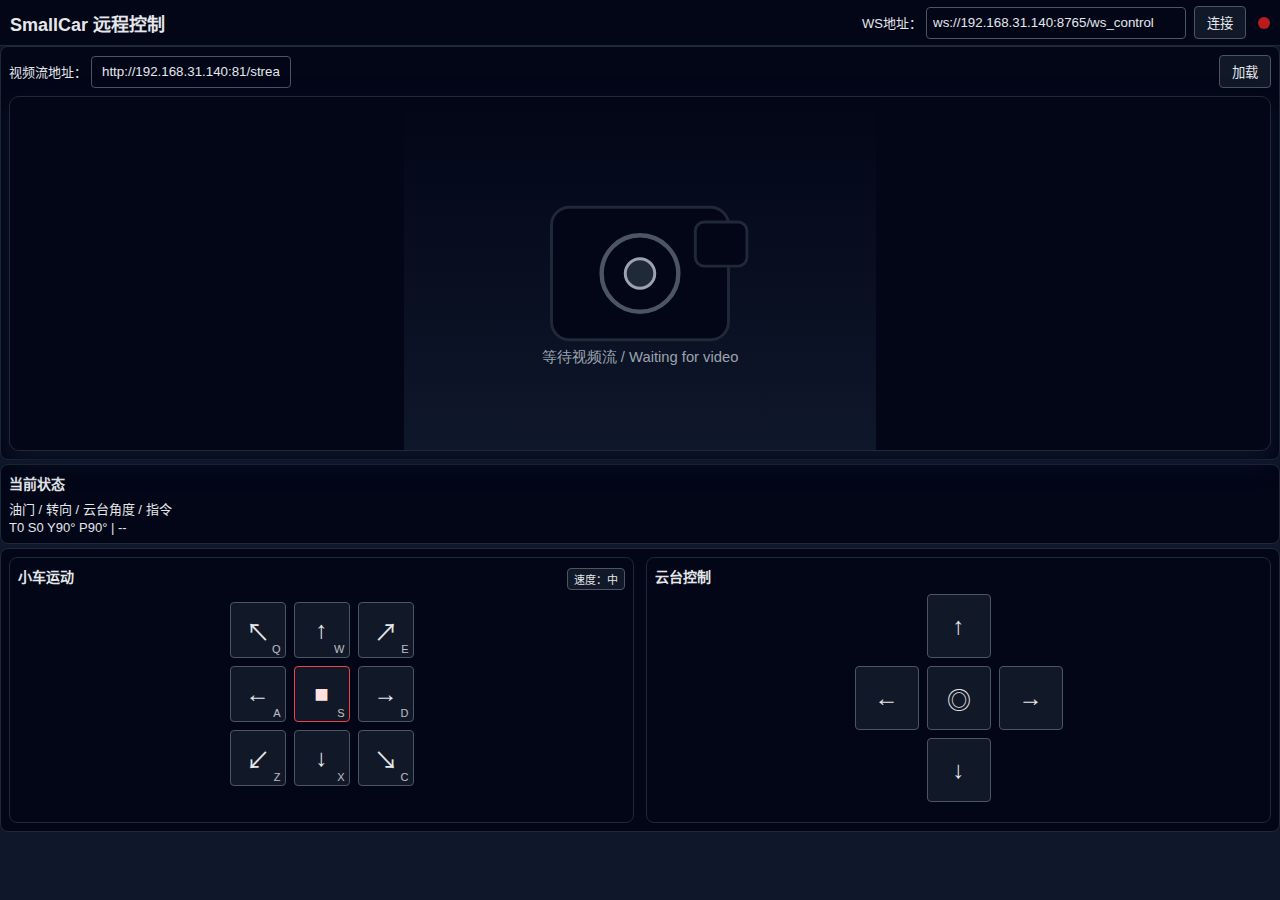
<file: web/index.html>
<!DOCTYPE html>
<html lang="zh-CN">
<head>
  <meta charset="UTF-8" />
  <title>SmallCar 远程控制面板</title>
  <meta name="viewport" content="width=device-width, initial-scale=1.0" />
  <link rel="stylesheet" href="style.css" />
</head>
<body>
  <header class="top-bar">
    <h1>SmallCar 远程控制</h1>
    <div class="top-right">
      <div class="ws-config">
        <label class="ws-label">
          <span>WS地址：</span>
          <input
            id="ws-url"
            class="top-pill-input"
            type="text"
            value="ws://192.168.31.140:8765/ws_control"
          />
        </label>
        <button id="ws-connect-btn">连接</button>
        <span id="ws-status" class="status status-disconnected">未连接</span>
      </div>
    </div>
  </header>

  <main class="layout">
    <section class="panel panel-video">
      <div class="video-header">
        <label class="video-url-label">
          视频流地址：
          <input
            id="video-url"
            class="top-pill-input"
            type="text"
            value="http://192.168.31.140:81/stream"
            placeholder="如 http://ESP32_IP:PORT/stream"
          />
        </label>
        <button id="video-load-btn">加载</button>
      </div>
      <div class="video-box">
        <img id="video-view" alt="视频预览" src="placeholder-video.svg" />
        <div class="video-overlay">
          <div class="overlay-panel overlay-drive">
            <div class="overlay-header">
              <div class="overlay-title">小车</div>
              <button id="ov-speed-gear" class="overlay-speed-btn">速：<span id="ov-speed-label">中</span></button>
            </div>
            <div class="overlay-dpad">
              <div class="overlay-row">
                <button id="ov-drive-nw" class="overlay-btn">↖</button>
                <button id="ov-drive-forward" class="overlay-btn">↑</button>
                <button id="ov-drive-ne" class="overlay-btn">↗</button>
              </div>
              <div class="overlay-row">
                <button id="ov-drive-left" class="overlay-btn">←</button>
                <button id="ov-drive-stop" class="overlay-btn">■</button>
                <button id="ov-drive-right" class="overlay-btn">→</button>
              </div>
              <div class="overlay-row">
                <button id="ov-drive-sw" class="overlay-btn">↙</button>
                <button id="ov-drive-backward" class="overlay-btn">↓</button>
                <button id="ov-drive-se" class="overlay-btn">↘</button>
              </div>
            </div>
          </div>
          <div class="overlay-panel overlay-gimbal">
            <div class="overlay-title">云台</div>
            <div class="overlay-dpad">
              <div class="overlay-row">
                <button id="ov-gimbal-up" class="overlay-btn">↑</button>
              </div>
              <div class="overlay-row">
                <button id="ov-gimbal-left" class="overlay-btn">←</button>
                <button id="ov-gimbal-center" class="overlay-btn">◎</button>
                <button id="ov-gimbal-right" class="overlay-btn">→</button>
              </div>
              <div class="overlay-row">
                <button id="ov-gimbal-down" class="overlay-btn">↓</button>
              </div>
            </div>
          </div>
          <div class="overlay-status-chip">
            T<span id="ov-status-throttle">0</span>
            S<span id="ov-status-steer">0</span>
            Y<span id="ov-status-yaw">90</span>°
            P<span id="ov-status-pitch">90</span>°
          </div>
        </div>
      </div>
    </section>

    <section class="panel panel-status">
      <h2>当前状态</h2>
      <div class="status-grid">
        <div class="status-item">
          <div class="status-label">油门 / 转向 / 云台角度 / 指令</div>
          <div class="status-value">
            T<span id="status-throttle">0</span>
            S<span id="status-steer">0</span>
            Y<span id="status-yaw">90</span>°
            P<span id="status-pitch">90</span>°
            |
            <span class="status-payload" id="last-payload">--</span>
          </div>
        </div>
      </div>
    </section>

    <section class="panel panel-controls">
      <div class="panel-controls-grid">
        <section class="panel panel-drive">
          <div class="panel-drive-header">
            <h2>小车运动</h2>
            <button id="btn-speed-gear" class="small-btn">速度：<span id="speed-gear-label">中</span></button>
          </div>

          <div class="direction-pad">
            <div class="direction-row">
              <button id="btn-drive-nw" class="direction-btn">
                <span class="dir-arrow">↖</span>
                <span class="dir-key">Q</span>
              </button>
              <button id="btn-forward" class="direction-btn">
                <span class="dir-arrow">↑</span>
                <span class="dir-key">W</span>
              </button>
              <button id="btn-drive-ne" class="direction-btn">
                <span class="dir-arrow">↗</span>
                <span class="dir-key">E</span>
              </button>
            </div>
            <div class="direction-row">
              <button id="btn-left" class="direction-btn">
                <span class="dir-arrow">←</span>
                <span class="dir-key">A</span>
              </button>
              <button id="btn-stop" class="direction-btn danger">
                <span class="dir-arrow">■</span>
                <span class="dir-key">S</span>
              </button>
              <button id="btn-right" class="direction-btn">
                <span class="dir-arrow">→</span>
                <span class="dir-key">D</span>
              </button>
            </div>
            <div class="direction-row">
              <button id="btn-drive-sw" class="direction-btn">
                <span class="dir-arrow">↙</span>
                <span class="dir-key">Z</span>
              </button>
              <button id="btn-backward" class="direction-btn">
                <span class="dir-arrow">↓</span>
                <span class="dir-key">X</span>
              </button>
              <button id="btn-drive-se" class="direction-btn">
                <span class="dir-arrow">↘</span>
                <span class="dir-key">C</span>
              </button>
            </div>
          </div>

          <div class="field field-slider">
            <label for="throttle">油门（前进/后退）：<span id="throttle-value">0</span></label>
            <input id="throttle" type="range" min="-100" max="100" value="0" />
            <div class="hint">负数：后退，正数：前进；范围 -100..100。</div>
          </div>

          <div class="field field-slider">
            <label for="steer">转向（左/右）：<span id="steer-value">0</span></label>
            <input id="steer" type="range" min="-100" max="100" value="0" />
            <div class="hint">负数：向左；正数：向右；范围 -100..100。</div>
          </div>
        </section>

        <section class="panel panel-gimbal">
          <h2>云台控制</h2>

          <div class="gimbal-pad">
            <div class="direction-row">
              <button id="btn-gimbal-up" class="direction-btn">↑</button>
            </div>
            <div class="direction-row">
              <button id="btn-gimbal-left" class="direction-btn">←</button>
              <button id="btn-center-gimbal" class="direction-btn">◎</button>
              <button id="btn-gimbal-right" class="direction-btn">→</button>
            </div>
            <div class="direction-row">
              <button id="btn-gimbal-down" class="direction-btn">↓</button>
            </div>
          </div>

          <div class="field field-slider">
            <label for="yaw">水平角 Yaw：<span id="yaw-value">90</span>°</label>
            <input id="yaw" type="range" min="15" max="165" value="90" />
          </div>

          <div class="field field-slider">
            <label for="pitch">俯仰角 Pitch：<span id="pitch-value">90</span>°</label>
            <input id="pitch" type="range" min="15" max="150" value="90" />
          </div>
        </section>
      </div>
    </section>

  </main>

  <script src="main.js"></script>
</body>
</html>
</file>
<file: web/style.css>
* {
  box-sizing: border-box;
}

body {
  margin: 0;
  font-family: -apple-system, BlinkMacSystemFont, "Segoe UI", Roboto, Helvetica,
    Arial, sans-serif;
  background: #0f172a;
  color: #e5e7eb;
  font-size: 14px; /* 全局基础字号 */
  -webkit-user-select: none;
  user-select: none;
  -webkit-touch-callout: none;
}

input,
textarea {
  -webkit-user-select: text;
  user-select: text;
  -webkit-touch-callout: default;
}

.top-bar {
  display: flex;
  flex-wrap: nowrap;
  align-items: center;
  justify-content: space-between;
  padding: 12px 16px;
  background: #020617;
  border-bottom: 1px solid #1f2937;
}

.top-right {
  display: flex;
  flex-wrap: wrap;
  align-items: center;
  gap: 12px;
}

@media (max-width: 480px) {
  .top-bar {
    flex-wrap: nowrap;
  }

  .top-bar h1 {
    font-size: 16px;
  }

  .top-right {
    flex-wrap: nowrap;
    gap: 8px;
  }
}

.battery-indicator {
  display: inline-flex;
  align-items: center;
  gap: 4px;
  font-size: 12px;
  color: #e5e7eb;
}

.battery-indicator span {
  white-space: nowrap;
}

.battery-icon {
  position: relative;
  display: inline-block;
  width: 18px;
  height: 10px;
  box-sizing: border-box;
  border-radius: 2px;
  border: 2px solid currentColor;
  /* 通过 CSS 变量控制电量填充宽度，0%..100% */
  --battery-fill: 0%;
}

.battery-icon::after {
  content: "";
  position: absolute;
  left: 2px;
  top: 2px;
  bottom: 2px;
  width: var(--battery-fill);
  background: currentColor;
  border-radius: 1px;
  transition: width 0.2s ease-out;
}

.battery-icon::before {
  content: "";
  position: absolute;
  top: 2px;
  right: -4px;
  width: 3px;
  height: 4px;
  border-radius: 1px;
  background: currentColor;
}

.battery-icon--unknown {
  color: #6b7280;
}

.battery-icon--ok {
  color: #22c55e;
}

.battery-icon--low {
  color: #f97316;
}

.battery-icon--error {
  color: #b91c1c;
}

.top-bar h1 {
  display: flex;
  align-items: center;
  gap: 6px;
  font-size: 18px;
  margin: 0 8px 0 0;
}

.logo-icon {
  width: 20px;
  height: 20px;
  flex-shrink: 0;
}

.ws-config {
  display: flex;
  flex-wrap: wrap;
  align-items: center;
  gap: 8px;
  font-size: 13px;
}

.ws-config label {
  display: flex;
  align-items: center;
  gap: 4px;
}

.ws-config label span {
  white-space: nowrap;
}

.ws-config input[type="text"] {
  min-width: 260px;
  padding: 4px 6px;
  border-radius: 4px;
  border: 1px solid #4b5563;
  background: #020617;
  color: #e5e7eb;
}

.send-config {
  display: flex;
  align-items: center;
  gap: 8px;
  font-size: 13px; /* 与 ws-config 统一为次级字号 */
  justify-content: center;
}

.send-config input[type="range"] {
  max-width: 160px;
  display: none;
}

.send-label {
  white-space: nowrap;
}

.interval-box {
  display: inline-flex;
  align-items: center;
  justify-content: center;
  min-width: 70px;
  padding: 2px 10px;
  border-radius: 999px;
  border: 1px solid #4b5563;
  background: #020617;
}

.top-pill {
  display: inline-flex;
  align-items: center;
  justify-content: center;
  min-width: 90px;
  height: 32px;
  padding: 0 10px;
  border-radius: 999px;
}

.top-pill-input {
  height: 32px;
  padding: 0 10px;
  border-radius: 4px;
  border: 1px solid #4b5563;
  background: #020617;
  color: #e5e7eb;
}

.interval-btn {
  position: relative;
  width: 32px;
  height: 28px;
  padding: 0;
  display: flex;
  align-items: center;
  justify-content: center;
}

.interval-btn .btn-main {
  font-size: 16px;
}

.interval-btn .btn-key {
  position: absolute;
  right: 3px;
  bottom: 1px;
  font-size: 10px;
  opacity: 0.8;
}

.send-interval-display {
  font-size: 12px;
  white-space: nowrap;
}

button {
  padding: 6px 12px;
  border-radius: 4px;
  border: 1px solid #4b5563;
  background: #111827;
  color: #e5e7eb;
  cursor: pointer;
  -webkit-user-select: none;
  user-select: none;
  -webkit-touch-callout: none;
  touch-action: manipulation;
}

button.active {
  box-shadow: 0 0 0 2px #fbbf24;
  background: #1f2937;
}

button:hover {
  background: #1f2937;
}

button.danger {
  border-color: #ef4444;
  color: #fee2e2;
}

button.danger:hover {
  background: #991b1b;
}

.status {
  display: inline-block;
  width: 12px;
  height: 12px;
  border-radius: 999px;
  margin-left: 4px;
  font-size: 0; /* 隐藏文字，只显示灯 */
}

.status-disconnected {
  background: #b91c1c; /* 红灯：未连接 */
}

.status-connected {
  background: #15803d; /* 绿灯：已连接 */
}

.status-error {
  background: #b91c1c;
}

.layout {
  display: grid;
  grid-template-columns: repeat(auto-fit, minmax(260px, 1fr));
  gap: 12px;
  padding: 0;
}

.panel {
  background: #020617;
  border-radius: 8px;
  border: 1px solid #1f2937;
  padding: 12px;
}

.panel-video {
  grid-column: 1 / -1; /* 顶部视频预览横跨整行 */
}

.panel-controls {
  grid-column: 1 / -1; /* 控制大框同样横跨整行 */
}

.panel-controls-grid {
  display: grid;
  grid-template-columns: repeat(2, minmax(0, 1fr));
  gap: 12px;
}

.panel-status {
  grid-column: 1 / -1;
  padding: 8px 10px;
  margin-top: -4px;
  margin-bottom: -4px;
}

.status-grid {
  display: grid;
  grid-template-columns: minmax(0, 1fr) auto;
  align-items: center;
  gap: 4px 8px;
  font-size: 13px;
}

.status-item {
  display: flex;
  flex-direction: column;
  gap: 2px;
}

.status-value {
  font-family: inherit;
  font-size: 13px;
}

.status-thumb {
  position: relative;
  justify-self: end;
}

.status-thumb img {
  display: block;
  width: 64px;
  max-width: 20vw;
  height: auto;
  border-radius: 4px;
  border: 1px solid #1f2937;
  object-fit: cover;
}

.status-thumb .snapshot-upload-icon {
  position: absolute;
  right: 2px;
  top: 5px;
  transform: none;
}

.snapshot-modal {
  position: fixed;
  inset: 0;
  display: none;
  align-items: center;
  justify-content: center;
  background: rgba(15, 23, 42, 0.8);
  z-index: 50;
}

.snapshot-modal.visible {
  display: flex;
}

.snapshot-modal img {
  max-width: min(90vw, 640px);
  max-height: 90vh;
  border-radius: 8px;
  border: 1px solid #1f2937;
  box-shadow: 0 10px 40px rgba(0, 0, 0, 0.8);
}

.snapshot-modal video {
  max-width: min(90vw, 640px);
  max-height: 90vh;
  border-radius: 8px;
  border: 1px solid #1f2937;
  box-shadow: 0 10px 40px rgba(0, 0, 0, 0.8);
  background: #000;
}

.snapshot-modal-content {
  position: relative;
  display: flex;
  flex-direction: column;
  align-items: center;
  gap: 8px;
}

.cam-advanced-modal-content {
  align-items: stretch;
  max-width: min(90vw, 420px);
  width: 100%;
}

.cam-advanced-modal-content .panel-advanced {
  width: 100%;
  max-height: 80vh;
  overflow-y: auto;
}

.snapshot-modal-close {
  position: absolute;
  top: -8px;
  right: -8px;
  width: 24px;
  height: 24px;
  padding: 0;
  border-radius: 999px;
  border: 1px solid #4b5563;
  background: rgba(15, 23, 42, 0.9);
  color: #e5e7eb;
  font-size: 14px;
  line-height: 1;
  display: flex;
  align-items: center;
  justify-content: center;
  z-index: 60; /* 保证关闭按钮始终在弹窗内容之上，点击区域在最上层 */
}

.snapshot-modal-hint {
  font-size: 12px;
  color: #d1d5db;
  text-align: center;
}

.panel-status-header {
  display: flex;
  align-items: center;
  justify-content: space-between;
  gap: 8px;
  margin: 0 0 4px;
}

.panel-status h2 {
  font-size: 14px;
  margin: 0;
}

.panel-status-title-row {
  display: flex;
  align-items: center;
  gap: 8px;
}

.status-fw-build {
  font-size: 12px;
  color: #9ca3af;
  white-space: nowrap;
}

.gimbal-status-line {
  display: flex;
  flex-wrap: wrap;
  gap: 6px;
  margin-bottom: 6px;
  font-size: 12px;
  color: #9ca3af;
}

.overlay-status-chip {
  position: absolute;
  right: 16px;
  top: 10px;
  display: inline-flex;
  align-items: center;
  flex-wrap: wrap;
  gap: 6px;
  padding: 3px 8px;
  border-radius: 999px;
  background: rgba(15, 23, 42, 0.9);
  border: 1px solid #4b5563;
  font-size: 12px;
  pointer-events: none;
}

.panel-video .video-header {
  display: flex;
  flex-wrap: wrap;
  align-items: center;
  justify-content: space-between;
  gap: 8px;
  margin-bottom: 8px;
}

.video-url-label {
  display: flex;
  align-items: center;
  gap: 4px;
  font-size: 13px;
}

.video-url-label input[type="text"] {
  min-width: 200px;
}

.panel h2 {
  font-size: 16px;
  margin: 0 0 8px;
}

.panel-drive-header {
  display: flex;
  align-items: center;
  justify-content: space-between;
  margin-bottom: 8px;
}

.field {
  margin-bottom: 10px;
}

.cam-advanced-apply-row {
  display: flex;
  align-items: center;
  justify-content: space-between;
  gap: 8px;
}

.cam-advanced-apply-status {
  font-size: 12px;
  color: #9ca3af;
}

.cam-advanced-apply-status--applying {
  color: #f97316;
}

.cam-advanced-apply-status--applied {
  color: #22c55e;
}

.cam-advanced-apply-row .btn-icon.apply-icon {
  display: none;
}

.field .small-btn {
  margin-top: 4px;
}

.field .small-btn + .small-btn {
  margin-left: 4px;
}

.ota-remote-row {
  display: flex;
  flex-wrap: wrap;
  align-items: center;
  gap: 6px;
  margin-top: 6px;
}

#ota-fw-type {
  min-width: 160px;
}

.field label {
  display: block;
  font-size: 13px;
  margin-bottom: 4px;
}

.field input[type="range"] {
  width: 100%;
}

.hint {
  font-size: 12px; /* 说明文字：再小一级 */
  color: #9ca3af;
}

.buttons-row {
  display: flex;
  flex-wrap: wrap;
  gap: 8px;
}

.toggle {
  display: flex;
  align-items: center;
  gap: 6px;
  font-size: 13px;
  margin-bottom: 8px;
}

.field-toggle-group {
  display: flex;
  flex-wrap: wrap;
  gap: 6px 12px;
}

.field-toggle-group .toggle {
  margin-bottom: 0;
}

.payload-view {
  background: #020617;
  border-radius: 4px;
  border: 1px solid #1f2937;
  padding: 8px;
  min-height: 40px;
  font-size: 12px;
  white-space: pre-wrap;
}

.panel-video .video-box {
  position: relative;
  width: 100%;
  padding-top: 56.25%; /* 16:9 比例占位 */
  border-radius: 10px;
  background: #020617;
  box-shadow: 0 0 0 0 rgba(248, 113, 113, 0.0), 0 10px 25px rgba(15, 23, 42, 0.9);
  border: 1px solid #1f2937;
  overflow: hidden;
}

.video-record-timer {
  position: absolute;
  left: 12px;
  bottom: 10px;
  padding: 2px 8px;
  border-radius: 999px;
  background: rgba(15, 23, 42, 0.9);
  border: 1px solid rgba(248, 113, 113, 0.9);
  color: #fecaca;
  font-size: 12px;
  line-height: 1.2;
  display: none;
  align-items: center;
  gap: 4px;
}

.video-record-timer.visible {
  display: inline-flex;
}

.video-record-timer::before {
  content: "";
  width: 6px;
  height: 6px;
  border-radius: 50%;
  background: #ef4444;
}

.panel-video .video-box.recording {
  animation: video-recording-flash 1s ease-in-out infinite;
}

@keyframes video-recording-flash {
  0%,
  100% {
    box-shadow:
      0 0 0 0 rgba(248, 113, 113, 0.0),
      0 10px 25px rgba(15, 23, 42, 0.9);
  }
  50% {
    box-shadow:
      0 0 0 3px rgba(248, 113, 113, 0.7),
      0 10px 25px rgba(15, 23, 42, 0.9);
  }
}

.panel-video .video-box img,
.panel-video .video-box video {
  position: absolute;
  top: 0;
  left: 0;
  width: 100%;
  height: 100%;
  object-fit: contain;
}

.video-play-overlay {
  position: absolute;
  inset: 0;
  display: flex;
  align-items: center;
  justify-content: center;
  z-index: 4;
}

.video-play-overlay.hidden {
  display: none;
}

.video-play-btn {
  width: 68px;
  height: 68px;
  border-radius: 50%;
  border: 2px solid #e5e7eb;
  background: rgba(15, 23, 42, 0.7);
  display: flex;
  align-items: center;
  justify-content: center;
}

.video-play-btn::before {
  content: "";
  display: block;
  margin-left: 3px;
  width: 0;
  height: 0;
  border-top: 12px solid transparent;
  border-bottom: 12px solid transparent;
  border-left: 18px solid #e5e7eb;
}

.video-tools {
  position: absolute;
  top: 8px;
  right: 10px;
  display: flex;
  gap: 6px;
  padding: 4px 6px;
  border-radius: 999px;
  background: rgba(15, 23, 42, 0.6);
  z-index: 5;
}

.video-play-controls {
  position: absolute;
  left: 10px;
  bottom: 12px;
  display: none;
  align-items: center;
  justify-content: center;
  padding: 4px 8px;
  border-radius: 999px;
  background: rgba(15, 23, 42, 0.7);
  z-index: 5;
}

.video-play-controls.visible {
  display: flex;
}

.video-play-toggle-btn {
  width: 26px;
  height: 26px;
  padding: 0;
  border-radius: 50%;
  border: 1px solid #4b5563;
  background: transparent;
  display: flex;
  align-items: center;
  justify-content: center;
}

.video-play-toggle-btn::before {
  content: "";
  display: block;
  width: 0;
  height: 0;
  border-top: 7px solid transparent;
  border-bottom: 7px solid transparent;
  border-left: 11px solid #e5e7eb;
}

.video-play-toggle-btn.playing::before {
  content: "";
  width: 9px;
  height: 9px;
  border-left: 3px solid #e5e7eb;
  border-right: 3px solid #e5e7eb;
  border-top: 0;
  border-bottom: 0;
}

.video-light-slider {
  position: absolute;
  top: 52%;
  right: 14px;
  transform: translateY(-50%) rotate(-90deg);
  transform-origin: right center;
  display: none;
  z-index: 4;
}

.video-light-slider.visible {
  display: block;
}

.video-light-slider input[type="range"] {
  width: 100px;
  appearance: none;
  -webkit-appearance: none;
  background: transparent;
}

.video-light-slider input[type="range"]::-webkit-slider-runnable-track {
  height: 6px;
  border-radius: 999px;
  background: rgba(250, 204, 21, 0.35); /* 半透明浅黄色 */
}

.video-light-slider input[type="range"]::-webkit-slider-thumb {
  -webkit-appearance: none;
  width: 14px;
  height: 14px;
  border-radius: 50%;
  background: #facc15;
  border: 1px solid #0b1120;
  margin-top: -5px;
}

.video-light-slider input[type="range"]::-moz-range-track {
  height: 6px;
  border-radius: 999px;
  background: rgba(250, 204, 21, 0.35);
}

.video-light-slider input[type="range"]::-moz-range-progress {
  height: 6px;
  border-radius: 999px;
  background: rgba(250, 204, 21, 0.55);
}

.video-light-slider input[type="range"]::-moz-range-thumb {
  width: 14px;
  height: 14px;
  border-radius: 50%;
  background: #facc15;
  border: 1px solid #0b1120;
}

.video-tool-btn {
  width: 32px;
  height: 32px;
  padding: 0;
  border-radius: 999px;
  border: 1px solid #4b5563;
  background: rgba(15, 23, 42, 0.9);
  font-size: 16px;
  display: flex;
  align-items: center;
  justify-content: center;
}

.video-tool-icon {
  position: relative;
  display: block;
  width: 18px;
  height: 18px;
}

.camera-icon::before {
  content: "";
  position: absolute;
  inset: 3px 2px 3px 2px;
  border-radius: 4px;
  border: 2px solid #e5e7eb;
}

.camera-icon::after {
  content: "";
  position: absolute;
  top: 50%;
  left: 50%;
  width: 6px;
  height: 6px;
  border-radius: 50%;
  border: 2px solid #e5e7eb;
  transform: translate(-50%, -50%);
}

.light-icon::before,
.light-icon::after {
  content: "";
  position: absolute;
  box-sizing: border-box;
}

/* 小太阳图标：中间圆形太阳 + 四个短光芒 */
.light-icon::before {
  top: 50%;
  left: 50%;
  width: 8px;
  height: 8px;
  border-radius: 50%;
  border: 2px solid #e5e7eb;
  transform: translate(-50%, -50%);
}

.light-icon::after {
  top: 50%;
  left: 50%;
  width: 12px;
  height: 12px;
  border-radius: 50%;
  border: 2px solid transparent;
  box-sizing: border-box;
  /* 八个方向的光芒：上/下/左/右 + 四个对角线 */
  box-shadow:
    0 -7px 0 -5px #e5e7eb,
    0 7px 0 -5px #e5e7eb,
    -7px 0 0 -5px #e5e7eb,
    7px 0 0 -5px #e5e7eb,
    -5px -5px 0 -5px #e5e7eb,
    5px -5px 0 -5px #e5e7eb,
    -5px 5px 0 -5px #e5e7eb,
    5px 5px 0 -5px #e5e7eb;
  transform: translate(-50%, -50%);
}

.settings-icon::after {
  content: "";
  position: absolute;
  top: 50%;
  left: 50%;
  width: 8px;
  height: 2px;
  background: #e5e7eb;
  box-shadow: 0 -4px 0 0 #e5e7eb, 0 4px 0 0 #e5e7eb;
  transform: translate(-50%, -50%);
}

.record-icon::before,
.record-icon::after {
  content: "";
  position: absolute;
  box-sizing: border-box;
}

/* 录制按钮：外框与拍照图标矩形统一，只保留中间红点做区分 */
.record-icon::before {
  inset: 3px 2px 3px 2px;
  border-radius: 4px;
  border: 2px solid #e5e7eb;
}

.record-icon::after {
  top: 50%;
  left: 50%;
  width: 6px;
  height: 6px;
  border-radius: 50%;
  background: #ef4444;
  transform: translate(-50%, -50%);
}

/* 录像进行中：中间红点变成小方块 */
.video-tool-btn.recording .record-icon::after {
  width: 6px;
  height: 6px;
  border-radius: 2px;
}

.snapshot-upload-icon {
  display: inline-block;
  position: relative;
  width: 18px;
  height: 12px;
}

.snapshot-upload-icon::before,
.snapshot-upload-icon::after {
  content: "";
  position: absolute;
  box-sizing: border-box;
}

/* 云朵主体 */
.snapshot-upload-icon::before {
  left: 1px;
  right: 1px;
  bottom: 2px;
  height: 8px;
  border-radius: 6px;
  border: 2px solid currentColor;
  border-top-width: 0;
}

/* 云朵上方的圆弧 */
.snapshot-upload-icon::after {
  left: 3px;
  right: 3px;
  bottom: 6px;
  height: 8px;
  border-radius: 50%;
  border: 2px solid currentColor;
  border-bottom-color: transparent;
}

.snapshot-upload-icon--idle {
  color: #6b7280; /* 灰色：尚未上传 */
}

.snapshot-upload-icon--uploading {
  color: #60a5fa; /* 蓝色：上传中 */
}

.snapshot-upload-icon--ok {
  color: #22c55e; /* 绿色：上传成功 */
}

.snapshot-upload-icon--error {
  color: #f97316; /* 橙色：上传失败 */
}

.snapshot-health-icon {
  display: inline-block;
  position: relative;
  width: 16px;
  height: 12px;
  margin-left: 0;
  box-sizing: border-box;
  border-radius: 2px;
  border: 2px solid currentColor; /* 相框 */
}

.snapshot-health-icon::before,
.snapshot-health-icon::after {
  content: "";
  position: absolute;
  box-sizing: border-box;
}

/* 左侧大山峰（向上三角形，底边水平） */
.snapshot-health-icon::before {
  bottom: 1px;
  left: 2px;
  width: 0;
  height: 0;
  border-left: 4px solid transparent;
  border-right: 4px solid transparent;
  border-bottom: 7px solid currentColor;
}

/* 右侧小山峰（次级山峰） */
.snapshot-health-icon::after {
  bottom: 1px;
  left: 8px;
  width: 0;
  height: 0;
  border-left: 3px solid transparent;
  border-right: 3px solid transparent;
  border-bottom: 5px solid currentColor;
}

.snapshot-health-icon--unknown {
  color: #6b7280; /* 灰色：未知/未检测 */
}

.snapshot-health-icon--ok {
  color: #22c55e; /* 绿色：服务正常 */
}

.snapshot-health-icon--error {
  color: #f97316; /* 橙色：异常/不可用 */
}

.status-service-icons {
  display: inline-flex;
  align-items: center;
  gap: 6px;
  margin-right: 6px;
}

.status-service-label {
  font-size: 12px;
  color: #9ca3af;
}

.video-health-icon {
  display: inline-block;
  position: relative;
  width: 16px;
  height: 12px;
  margin-left: 0;
  box-sizing: border-box;
  border-radius: 2px;
  border: 2px solid currentColor;
}

.video-health-icon::before,
.video-health-icon::after {
  content: "";
  position: absolute;
  box-sizing: border-box;
}

/* 播放器边框 */
.video-health-icon::before {
  inset: 0;
}

/* 播放三角形 */
.video-health-icon::after {
  top: 0px;
  left: 4px;
  width: 0;
  height: 0;
  border-top: 4px solid transparent;
  border-bottom: 4px solid transparent;
  border-left: 6px solid currentColor;
}

.video-health-icon--unknown {
  color: #6b7280; /* 灰色：未知/未检测 */
}

.video-health-icon--ok {
  color: #22c55e; /* 绿色：服务正常 */
}

.video-health-icon--error {
  color: #f97316; /* 橙色：异常/不可用 */
}

.video-overlay {
  position: absolute;
  inset: 0;
  display: none; /* 默认在普通布局下不显示也不响应事件 */
  align-items: center;
  justify-content: space-between;
  padding: 10px;
  opacity: 0;
  pointer-events: none;
}

.overlay-panel {
  background: rgba(15, 23, 42, 0.6);
  border-radius: 8px;
  padding: 8px;
  display: flex;
  flex-direction: column;
  align-items: center;
  gap: 4px;
  min-width: 110px;
}

.overlay-title {
  font-size: 11px;
  color: #e5e7eb;
}

.overlay-header {
  display: flex;
  align-items: center;
  justify-content: space-between;
  width: 100%;
  gap: 4px;
}

.overlay-speed-btn {
  padding: 0 4px;
  font-size: 10px;
  border-radius: 4px;
}

.overlay-dpad {
  display: flex;
  flex-direction: column;
  gap: 2px;
}

.overlay-row {
  display: flex;
  justify-content: center;
  gap: 4px;
}

.overlay-btn {
  width: 40px;
  height: 40px;
  border-radius: 4px;
  border: 1px solid #4b5563;
  background: rgba(15, 23, 42, 0.9);
  color: #e5e7eb;
  font-size: 18px;
  display: flex;
  align-items: center;
  justify-content: center;
  padding: 0;
  pointer-events: auto;
}

.joystick-wrapper {
  display: flex;
  flex-direction: column;
  align-items: center;
  margin-bottom: 10px;
}

.joystick {
  position: relative;
  width: 140px;
  height: 140px;
  border-radius: 50%;
  border: 2px solid #4b5563;
  background: #020617;
  touch-action: none; /* 避免触摸时滚动页面 */
}

.joystick-stick {
  position: absolute;
  width: 48px;
  height: 48px;
  border-radius: 50%;
  background: #4b5563;
  border: 2px solid #9ca3af;
}

.joystick-car {
  background-image: linear-gradient(to bottom, #4b5563, #9ca3af);
}

.joystick-gimbal {
  background-image: linear-gradient(to bottom, #9ca3af, #4b5563);
}

.gamepad {
  display: flex;
  flex-direction: column;
  align-items: center;
  margin-bottom: 10px;
}

.gamepad-row {
  display: flex;
  gap: 8px;
  margin: 2px 0;
}

.gamepad-btn {
  width: 56px;
  height: 56px;
  font-size: 22px;
}

.direction-pad,
.gimbal-pad {
  display: flex;
  flex-direction: column;
  align-items: center;
  gap: 4px;
  margin-bottom: 10px;
}

.direction-row {
  display: flex;
  gap: 8px;
  margin: 2px 0;
}

.direction-btn {
  position: relative;
  width: 56px;
  height: 56px;
  font-size: 22px;
  display: flex;
  align-items: center;
  justify-content: center;
}

.direction-btn.small {
  width: 40px;
  height: 40px;
  font-size: 18px;
}

/* 云台按钮整体稍大且对称 */
.panel-gimbal .direction-btn {
  width: 64px;
  height: 64px;
  font-size: 24px;
}

.dir-arrow {
  font-size: 24px;
}

.dir-key {
  position: absolute;
  right: 4px;
  bottom: 2px;
  font-size: 11px;
  opacity: 0.8;
}

.field-slider {
  display: none;
}

.panel-advanced .field-slider {
  display: block;
}

.panel-center {
  display: flex;
  flex-direction: column;
  gap: 6px;
}

.center-controls {
  display: flex;
  flex-wrap: wrap;
  align-items: center;
  justify-content: center;
  gap: 8px;
}

.center-field {
  display: flex;
  flex-direction: column;
  gap: 2px;
  font-size: 12px;
}

.center-field input[type="range"] {
  max-width: 180px;
}

.small-btn {
  padding: 2px 6px;
  font-size: 11px;
}

.btn-icon {
  display: inline-block;
  position: relative;
  width: 14px;
  height: 14px;
  margin-right: 4px;
  vertical-align: -1px;
}

.apply-icon::before {
  content: "";
  position: absolute;
  inset: 2px;
  border-radius: 3px;
  border: 1px solid #e5e7eb;
}

.apply-icon::after {
  content: "";
  position: absolute;
  left: 4px;
  bottom: 3px;
  width: 6px;
  height: 3px;
  border-left: 2px solid #22c55e;
  border-bottom: 2px solid #22c55e;
  transform: rotate(-45deg);
}

.footer {
  padding: 10px 16px 16px;
  font-size: 12px;
  color: #9ca3af;
}

.footer code {
  background: #111827;
  padding: 2px 4px;
  border-radius: 3px;
}

/* 响应式适配：手机竖屏和横屏 */

/* 竖屏 / 中小屏：视频在上，小车和云台在下方左右并排，顶部栏分行更紧凑 */
@media (max-width: 1024px) {
  .top-bar {
    flex-direction: column;
    align-items: flex-start;
    gap: 4px;
  }

  .top-right {
    width: 100%;
    flex-direction: row;
    flex-wrap: wrap;
    align-items: center;
    gap: 8px;
  }

  .ws-config input[type="text"] {
    min-width: 160px;
    width: auto;
    max-width: 100%;
  }

  .layout {
    grid-template-columns: 1fr 1fr;
  }

  .panel {
    padding: 8px;
  }

  .panel-video {
    grid-column: 1 / -1;
  }

  .panel-controls {
    grid-column: 1 / -1;
  }

  .direction-btn {
    width: 48px;
    height: 48px;
    font-size: 18px;
  }

  .direction-btn.small {
    width: 36px;
    height: 36px;
    font-size: 16px;
  }

  .panel-gimbal .direction-btn {
    width: 52px;
    height: 52px;
    font-size: 20px;
  }

  .panel h2 {
    font-size: 14px;
    margin-bottom: 6px;
  }

  /* 竖屏窄屏：视频区域稍微更高一些，接近 4:3 */
  .panel-video .video-box {
    padding-top: 75%;
  }
}

@media (max-width: 600px) {
  .direction-btn {
    width: 42px;
    height: 42px;
    font-size: 18px;
  }

  .direction-btn.small {
    width: 32px;
    height: 32px;
    font-size: 14px;
  }

  .panel-gimbal .direction-btn {
    width: 40px;
    height: 40px;
    font-size: 18px;
  }

  .gamepad-btn {
    width: 48px;
    height: 48px;
    font-size: 20px;
  }
}

@media (max-width: 480px) {
  .ws-config {
    flex-wrap: nowrap;
    gap: 4px;
  }

  .ws-config label {
    display: flex;
    align-items: center;
    gap: 4px;
    flex: 1 1 auto;
    min-width: 0;
  }

  .ws-config input[type="text"] {
    min-width: 0;
    width: 100%;
  }
}

/* 横屏且高度较小时：视频变扁，在视频上叠加透明控制；可以上下轻微滑动 */
@media (orientation: landscape) and (max-height: 520px) {
  .layout {
    grid-template-columns: 1fr 1fr;
  }

  .panel-video {
    grid-column: 1 / -1;
  }

  .panel-video .video-box {
    /* 比正常 16:9 再扁一点，避免占满整个高度 */
    padding-top: 40%;
  }

  .panel {
    padding: 8px;
  }

  .video-overlay {
    display: flex;      /* 仅在横屏且高度较小的模式下启用悬浮控制 */
    opacity: 1;
    pointer-events: auto;
  }

  .overlay-panel {
    min-width: 140px;
    padding: 10px;
  }

  .overlay-btn {
    width: 48px;
    height: 48px;
    font-size: 20px;
  }

  .panel-controls,
  .panel-drive,
  .panel-gimbal {
    display: none;
  }

  .panel-status {
    display: none;
  }

  /* 横屏悬浮模式下，将状态气泡移动到左侧小车控制上方，避免与右上角拍照/开灯按钮重叠 */
  .overlay-status-chip {
    left: 16px;
    right: auto;
    top: 10px;
  }
}

/* 桌面等宽屏：视频在上，下面两列分别放小车和云台，左右对称 */
@media (min-width: 601px) {
  .layout {
    grid-template-columns: 1fr 1fr;
  }
}

/* 桌面宽屏：无论是否全屏，都尽量在一屏内展示完整控制面板 */
@media (min-width: 1200px) {
  .top-bar {
    padding: 8px 12px;
  }

  .panel-video .video-box {
    padding-top: 30%;
  }

  .panel {
    padding: 8px;
  }

  .layout {
    gap: 8px;
  }
}

/* 桌面中等高度或接近正方形窗口：进一步压缩整体高度，提升一屏适配率 */
@media (min-width: 900px) and (max-height: 900px) {
  .top-bar {
    padding: 6px 10px;
  }

  .panel-video .video-box {
    padding-top: 28%;
  }

  .panel {
    padding: 8px;
  }

  .layout {
    gap: 8px;
  }

  .panel h2 {
    font-size: 14px;
    margin-bottom: 6px;
  }
}

/* 桌面高度更矮（例如 700~800 像素）的窗口：再压一档，优先保证一屏显示 */
@media (min-width: 900px) and (max-height: 800px) {
  .top-bar {
    padding: 4px 8px;
  }

  .top-bar h1 {
    font-size: 18px;
  }

  .panel-video .video-box {
    padding-top: 24%;
  }

  .panel {
    padding: 6px;
  }

  .layout {
    gap: 6px;
  }

  .panel-status {
    padding: 6px 8px;
    margin-top: -4px;
    margin-bottom: -4px;
  }

  .panel-status h2 {
    font-size: 13px;
    margin-bottom: 2px;
  }

  .status-grid {
    font-size: 12px;
  }
}

/* 超大高分辨率屏幕（如折叠屏内屏 2480×2200）：适当放大视频高度和间距 */
@media (min-width: 2000px) and (min-height: 1800px) {
  .panel-video .video-box {
    padding-top: 38%;
  }

  .panel {
    padding: 10px;
  }

  .layout {
    gap: 12px;
  }

  .panel-status {
    padding: 8px 12px;
    margin-top: -4px;
    margin-bottom: -4px;
  }
}
</file>
